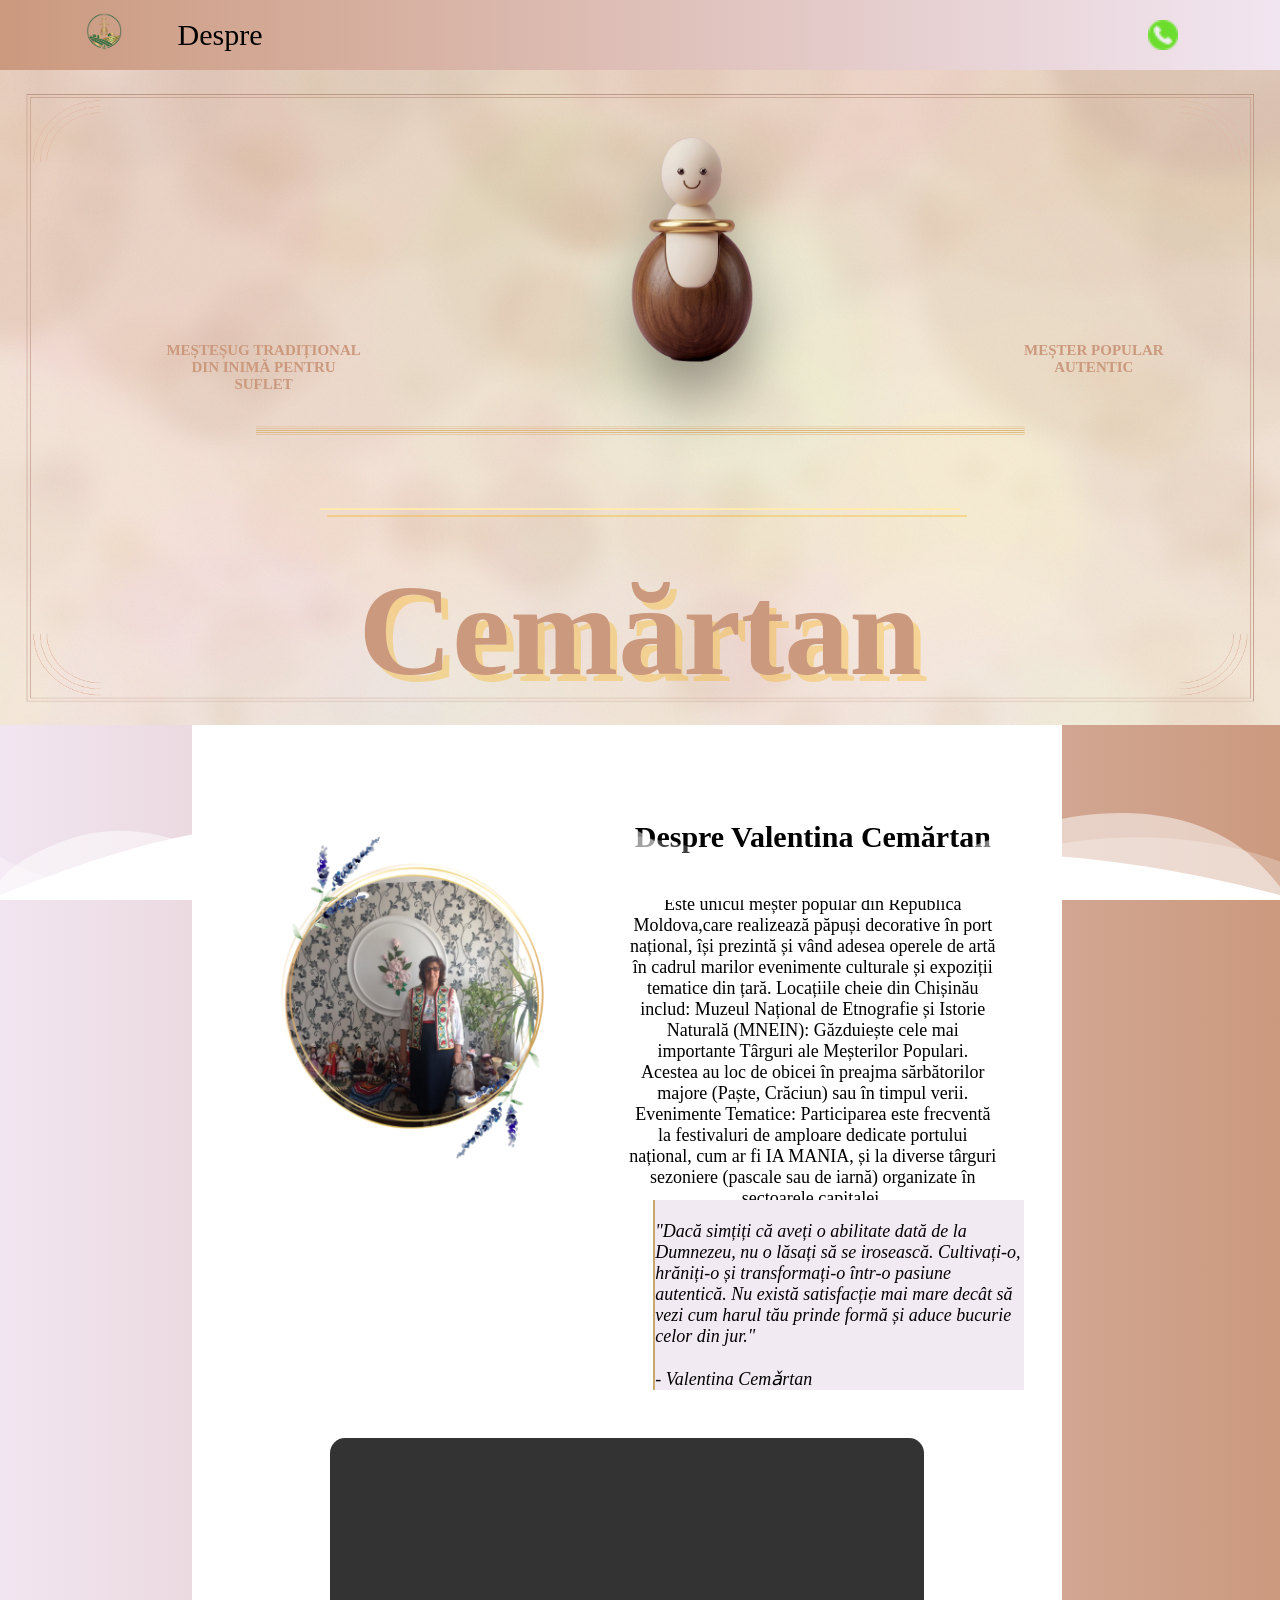
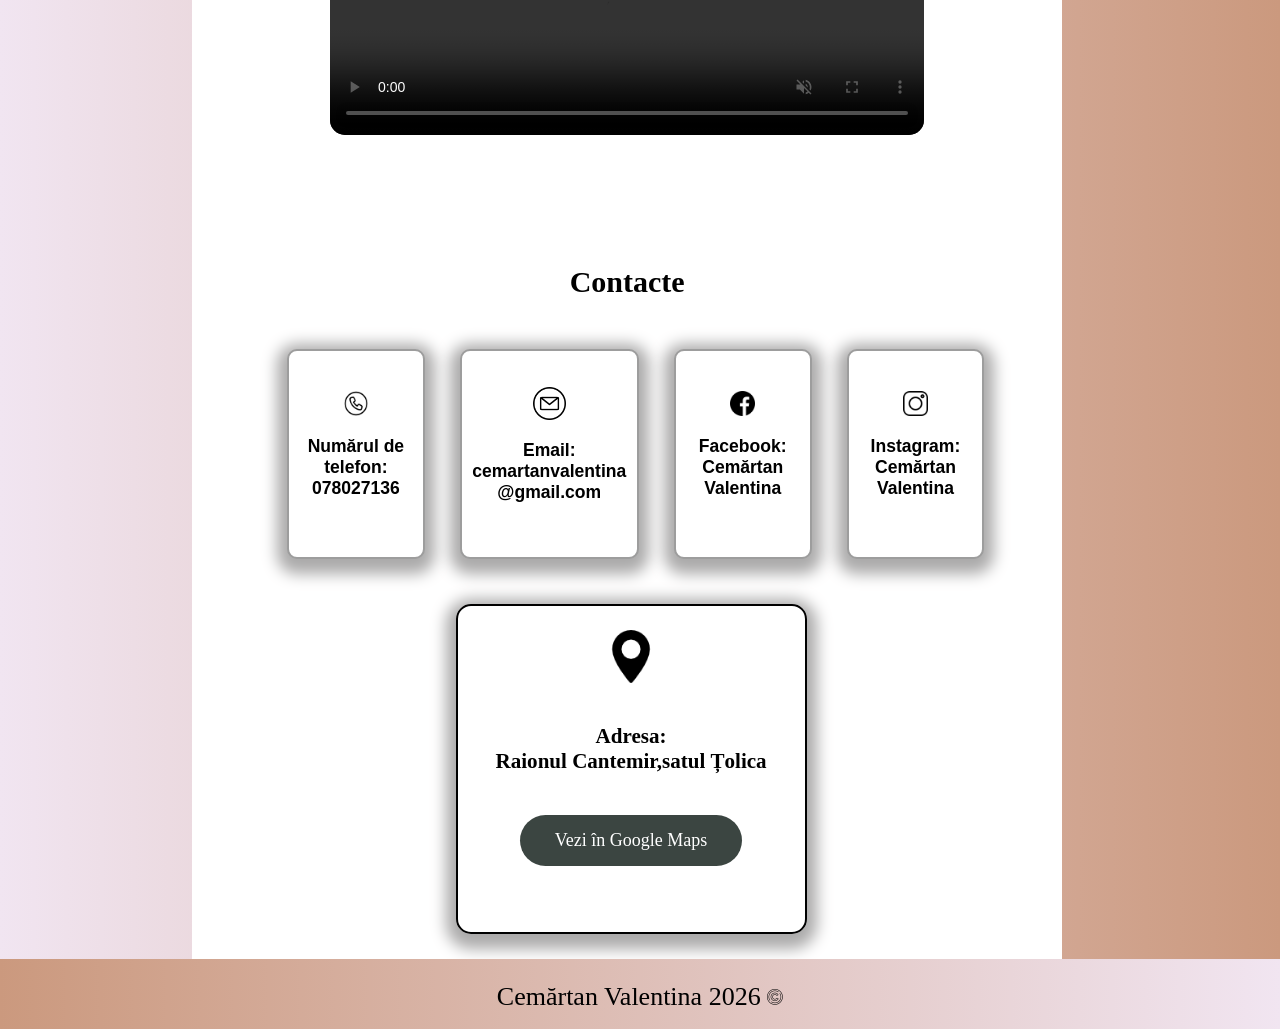
<file: index.html>
<!DOCTYPE html>
<html lang="en">

<head>
    <meta charset="UTF-8">
    <meta name="viewport" content="width=device-width, initial-scale=1.0">
    <link rel="stylesheet" href="https://cdnjs.cloudflare.com/ajax/libs/font-awesome/6.1.1/css/all.min.css" />
    <link href="https://unpkg.com/aos@2.3.1/dist/aos.css" rel="stylesheet">
    <link rel="stylesheet" href="css/style.css">
    <link rel="icon" href="images/icon.png">
    <title>Valentina Cemârtan</title>
    <script src="js/slider.js" defer></script>
    <script src="js/main.js"></script>
</head>

<body>

    <header>

        <a class="a" href="index.html"><img class="logo" src="images/logo.png"></a>
        <nav>
            <a class="a" href="pages/despre.html">Despre</a>
        </nav>

        <button class="contacteaza">
            <a target="_blank" href="tel:062112553">
                <img class="contact-icon" src="../images/mobile.png">Contactează</a>
        </button>

        <button class="contacteaza2">
            <a target="_blank" href="tel:062112553">
                <img class="contact-icon" src="images/mobile.png"></a>
        </button>

    </header>

    <main>
        <section class="index-section">


            <div class="index-fundal">
                <a class="maps-b3" href="/pages/despre.html">Despre</a>

                <img class="fundal" src="images/fundal.png">
                <img class="img3" src="images/img3.png">
                <div class="custom-shape-divider-bottom-1765805841">
                    <svg data-name="Layer 1" xmlns="http://www.w3.org/2000/svg" viewBox="0 0 1200 120"
                        preserveAspectRatio="none">
                        <path
                            d="M0,0V46.29c47.79,22.2,103.59,32.17,158,28,70.36-5.37,136.33-33.31,206.8-37.5C438.64,32.43,512.34,53.67,583,72.05c69.27,18,138.3,24.88,209.4,13.08,36.15-6,69.85-17.84,104.45-29.34C989.49,25,1113-14.29,1200,52.47V0Z"
                            opacity=".25" class="shape-fill"></path>
                        <path
                            d="M0,0V15.81C13,36.92,27.64,56.86,47.69,72.05,99.41,111.27,165,111,224.58,91.58c31.15-10.15,60.09-26.07,89.67-39.8,40.92-19,84.73-46,130.83-49.67,36.26-2.85,70.9,9.42,98.6,31.56,31.77,25.39,62.32,62,103.63,73,40.44,10.79,81.35-6.69,119.13-24.28s75.16-39,116.92-43.05c59.73-5.85,113.28,22.88,168.9,38.84,30.2,8.66,59,6.17,87.09-7.5,22.43-10.89,48-26.93,60.65-49.24V0Z"
                            opacity=".5" class="shape-fill"></path>
                        <path
                            d="M0,0V5.63C149.93,59,314.09,71.32,475.83,42.57c43-7.64,84.23-20.12,127.61-26.46,59-8.63,112.48,12.24,165.56,35.4C827.93,77.22,886,95.24,951.2,90c86.53-7,172.46-45.71,248.8-84.81V0Z"
                            class="shape-fill"></path>
                    </svg>

                </div>

                <a class="maps-b3" href="/pages/despre.html">Despre</a>


                <h1 class="index-h1">Cemărtan</h1>

                <h2 class="art">MEȘTER POPULAR <br>AUTENTIC</h2>
                <h2 class="art1">MEȘTEȘUG TRADIȚIONAL<br> DIN INIMĂ PENTRU <br>SUFLET</h2>


            </div>

        </section>

        <section class="index-despre main">
            <div>
                <img class="index-img1" src="images/D.Valentina 2 .png">

                <h1 class="centered1">Despre Valentina Cemărtan</h1>

                <p class="despre-p">Este unicul meșter popular din Republica Moldova,care realizează păpuși
                    decorative în port național,
                    își prezintă și vând adesea operele de artă în cadrul marilor evenimente culturale și expoziții
                    tematice
                    din țară.
                    Locațiile cheie din Chișinău includ:
                    Muzeul Național de Etnografie și Istorie Naturală (MNEIN): Găzduiește cele mai importante
                    Târguri
                    ale
                    Meșterilor Populari. Acestea au loc de obicei în preajma sărbătorilor majore (Paște, Crăciun)
                    sau în
                    timpul verii.
                    Evenimente Tematice: Participarea este frecventă la festivaluri de amploare dedicate portului
                    național,
                    cum ar fi IA MANIA, și la diverse târguri sezoniere (pascale sau de iarnă) organizate în
                    sectoarele
                    capitalei.
                </p>

                <p class="slide-h3-p">
                    <br>
                    <i>"Dacă simțiți că aveți o abilitate dată de la Dumnezeu, nu o lăsați să se irosească.
                        Cultivați-o,
                        hrăniți-o și transformați-o într-o pasiune autentică. Nu există satisfacție mai mare decât
                        să
                        vezi
                        cum harul tău prinde formă și aduce bucurie celor din jur."
                        <br>
                        <br>
                        - Valentina Cemǎrtan</i>
                    <br>

                </p>

            </div>

            <video controls autoplay muted loop src="../movies/video.mp4"></video>


        </section>

        <section id="contacte" class="index-contacte main">

            <h1 class="centered">Contacte</h1>

            <div class="adrese">

                <button class="contac2">
                    <img class="index-icons" src="images/icons.mobile.png">
                    <h3><a target="_blank" class="a" href="tel:062112553">Numărul de telefon: 078027136</a></h3>
                </button>
                <button class="contac3">
                    <img class="index-icons" src="images/icons.gmail.png">
                    <h3> <a target="_blank" class="a" href="mailto:cemartanvalentina@gmail.com">Email:
                            cemartanvalentina<br>@gmail.com</a></h3>
                </button>
                <button class="contac4">
                    <img class="index-icons" src="images/icons.facebook.png">
                    <h3><a target="_blank" class="a"
                            href="https://www.facebook.com/valentinacemartan">Facebook:<br>Cemărtan
                            Valentina</a></h3>
                </button>
                <button class="contac5">
                    <img class="index-icons" src="images/icons.instagram.png">
                    <h3><a target="_blank" class="a" href="https://www.instagram.com/vcemartan/">Instagram: Cemărtan
                            Valentina</a></h3>
                </button>
            </div>

            <div class="index-maps">
                <img class="index-icons1" src="images/icons.maps.png">
                <h3 class="adr"> Adresa:
                    <br> Raionul Cantemir,satul Țolica
                </h3>
                <a class="maps-b" href="https://maps.app.goo.gl/ecnMtMesaj9LfFhM8">Vezi în Google Maps</a>

            </div>


        </section>

    </main>


    <footer class="footer">

        <p class="index-p">Cemărtan Valentina 2026
            <img src="images/copyright.png" class="copy">
        </p>

    </footer>

</body>


</html>
</file>
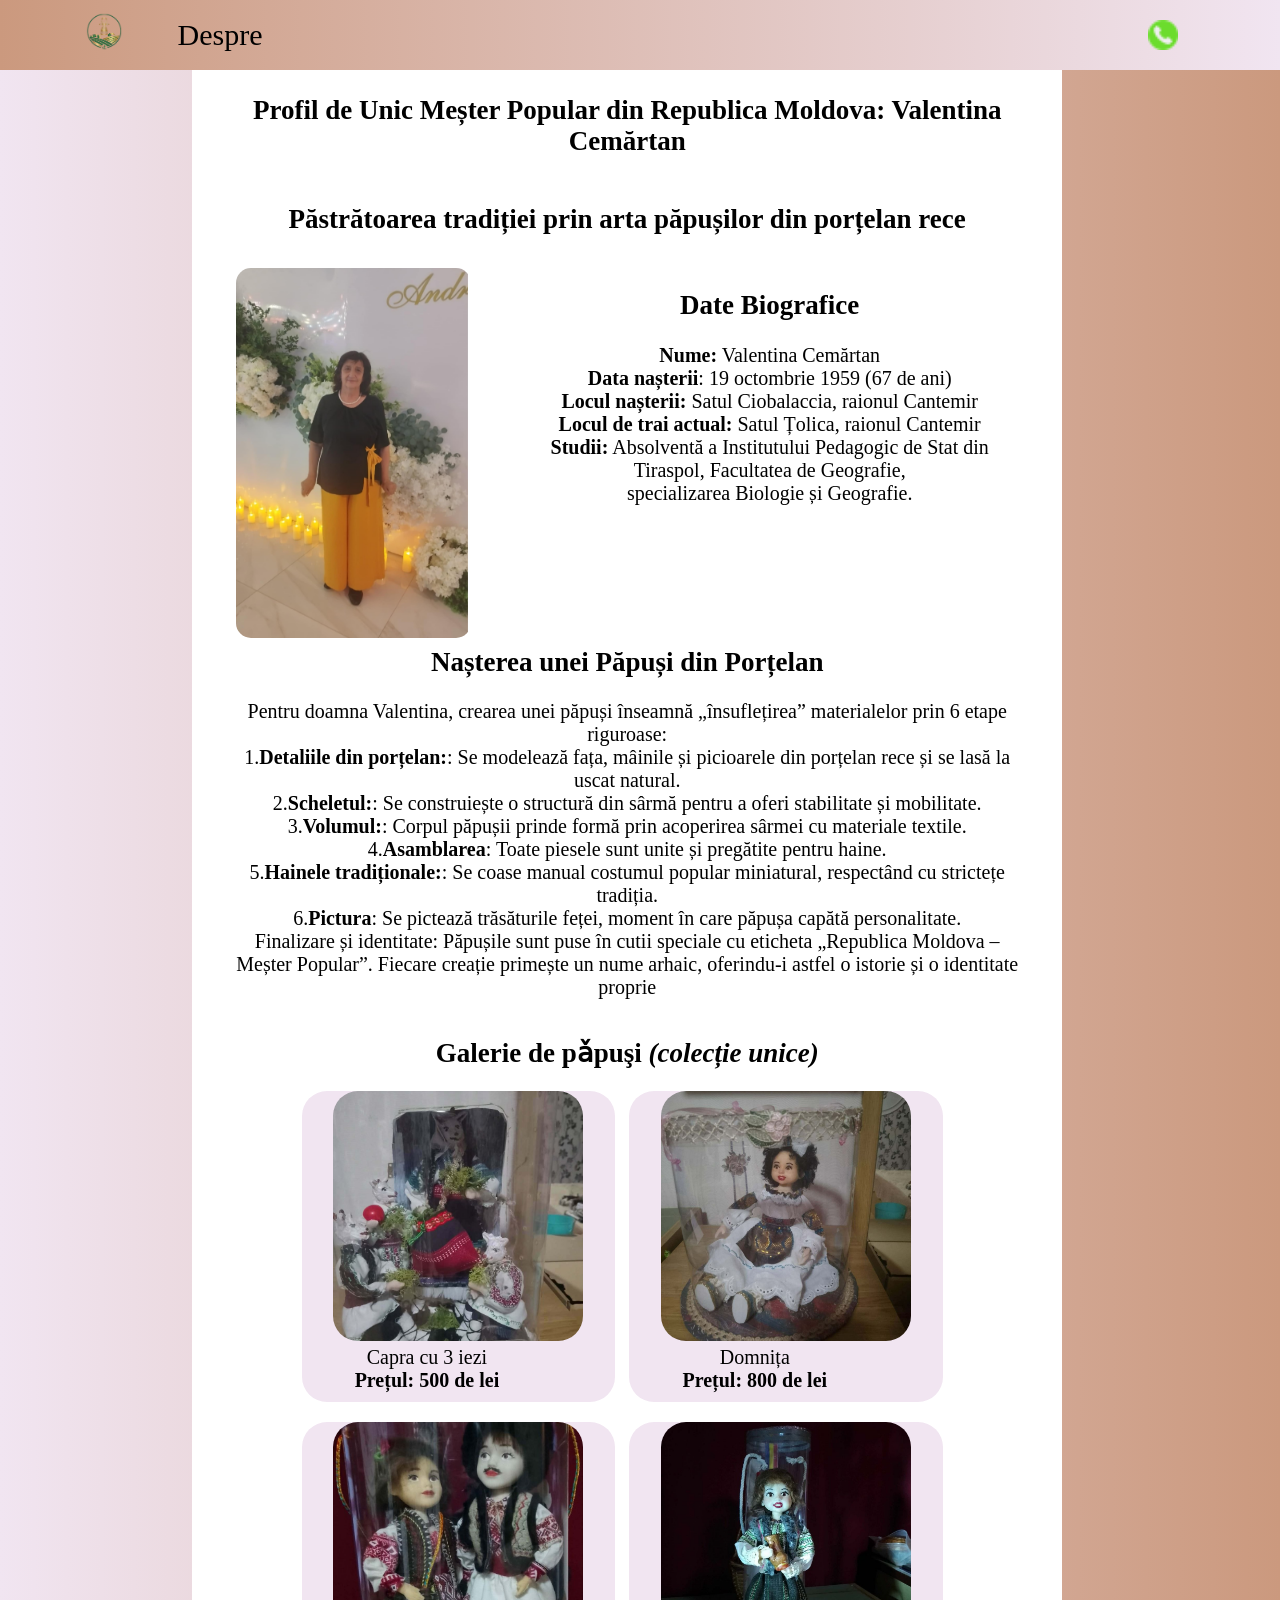
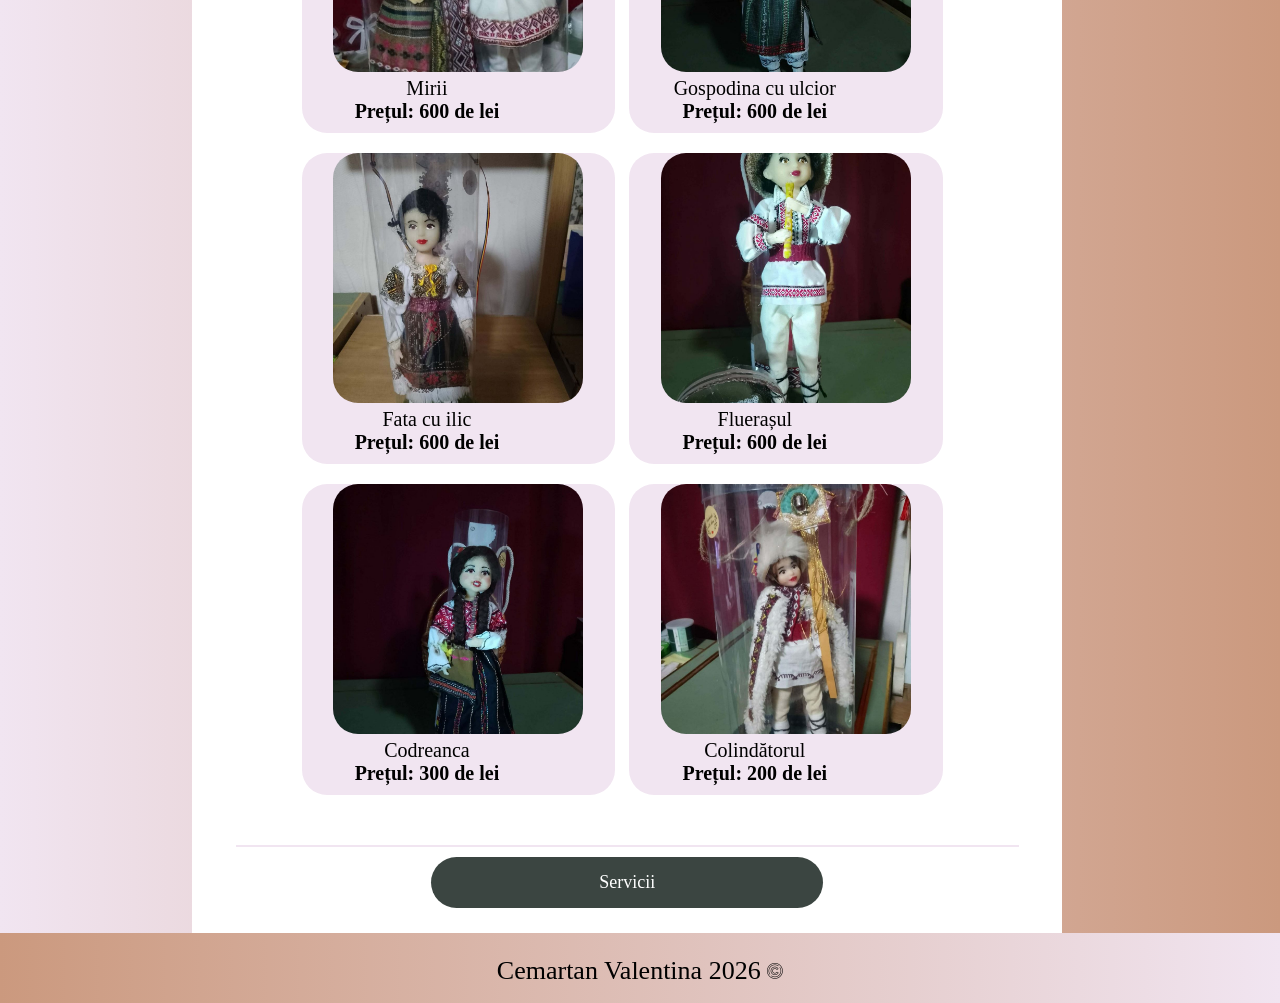
<file: pages/despre.html>
<!DOCTYPE html>
<html lang="en">

<head>
    <meta charset="UTF-8">
    <meta name="viewport" content="width=device-width, initial-scale=1.0">
    <link rel="stylesheet" href="https://cdnjs.cloudflare.com/ajax/libs/font-awesome/6.1.1/css/all.min.css" />
    <link href="https://unpkg.com/aos@2.3.1/dist/aos.css" rel="stylesheet">
    <link rel="stylesheet" href="../css/style.css">
    <link rel="icon" href="../images/icon.png">
    <script src="../js/main.js" defer></script>
    <link rel="icon" href="../images/icon.png">
    <link rel="stylesheet" href="../css/lightbox.css">
    <script src="https://unpkg.com/aos@2.3.1/dist/aos.js"></script>
    <script src="../js/lightbox.js" defer></script>
    <title>Valentina Cemărtan</title>
</head>

<body>
    <header>
        <a class="a" href="../index.html"><img class="logo" src="../images/logo.png"></a>
        <nav>
            <a class="a" href="despre.html">Despre</a>
        </nav>

        <button class="contacteaza">
            <a target="_blank" href="tel:062112553">
                <img class="contact-icon" src="../images/mobile.png">Contactează</a>
        </button>

        <button class="contacteaza2">
            <a target="_blank" href="tel:062112553">
                <img class="contact-icon" src="../images/mobile.png"></a>
        </button>

    </header>

    <main class="main">
        <section>
            <h1 class="profil">Profil de Unic Meșter Popular din Republica Moldova: Valentina Cemărtan</h1>
            <h2 class="profil"> Păstrătoarea tradiției prin arta păpușilor din porțelan rece</h2>


            <div class="date-p">
                <img class="poza-date" src="../images/poza-date1.jpg">
                <h2 clasa="biografie">Date Biografice</h2>


                <p class="p-2"><b>Nume:</b> Valentina Cemărtan
                    <br>
                    <b>Data nașterii</b>: 19 octombrie 1959 (67 de ani)
                    <br>
                    <b>Locul nașterii:</b> Satul Ciobalaccia, raionul Cantemir
                    <br>
                    <b>Locul de trai actual:</b> Satul Țolica, raionul Cantemir
                    <br>
                    <b> Studii:</b> Absolventă a Institutului Pedagogic de Stat din Tiraspol,
                    Facultatea de Geografie,
                    <br>
                    specializarea
                    Biologie și Geografie.
                </p>
            </div>



            <div class="div-despre">
                <h2>Nașterea unei Păpuși din Porțelan</h2>

                <p class="p-2">Pentru doamna Valentina, crearea unei păpuși înseamnă „însuflețirea” materialelor prin 6
                    etape riguroase:
                    <br>
                    1.<b>Detaliile din porțelan:</b>: Se modelează fața, mâinile și picioarele din porțelan rece și se
                    lasă la uscat natural.<br>
                    2.<b>Scheletul:</b>: Se construiește o structură din sârmă pentru a oferi stabilitate și mobilitate.
                    <br>
                    3.<b>Volumul:</b>: Corpul păpușii prinde formă prin acoperirea sârmei cu materiale textile.<br>
                    4.<b>Asamblarea</b>: Toate piesele sunt unite și pregătite pentru haine.<br>
                    5.<b>Hainele tradiționale:</b>: Se coase manual costumul popular miniatural, respectând cu strictețe
                    tradiția.<br>
                    6.<b>Pictura</b>: Se pictează trăsăturile feței, moment în care păpușa capătă personalitate.<br>
                    Finalizare și identitate: Păpușile sunt puse în cutii speciale cu eticheta „Republica Moldova –
                    Meșter Popular”. Fiecare creație primește un nume arhaic, oferindu-i astfel o istorie și o
                    identitate proprie
                </p>
            </div>

            <div class="galerie-container">
                <h2>Galerie de pǎpuşi <i>(colecție unice)</i></h2>

                <div class="servicii-galerie">

                    <div>
                        <div class="p1">
                            <a data-aos="zoom-in" data-aos-delay="1300" href="/images/papusa1.png">
                                <img src="/images/papusa1.png" alt="Capra cu 3 iezi" title="Capra cun 3 iezi">
                            </a>
                            <p class="p3">Capra cu 3 iezi
                                <br>
                                <b> Prețul: 500 de lei</b>
                            </p>
                        </div>

                        <div class="p1">

                            <a data-aos="zoom-in" data-aos-delay="1300" href="/images/papusa2.png">
                                <img src="/images/papusa2.png" alt="Domnița" title="Domnița">
                            </a>
                            <p class="p3">Domnița
                                <br>
                                <b> Prețul: 800 de lei</b>
                            </p>
                        </div>

                        <div class="p1">
                            <a data-aos="zoom-in" data-aos-delay="1300" href="/images/papusa3.png">
                                <img src="/images/papusa3.png" alt="Mirii" title="Mirii">
                            </a>
                            <p class="p3">Mirii
                                <br>
                                <b> Prețul: 600 de lei</b>
                            </p>
                        </div>

                        <div class="p1">
                            <a data-aos="zoom-in" data-aos-delay="1300" href="/images/papusa4.png">
                                <img src="/images/papusa4.png" alt="Gospodina cu ulcior" title="Gospodina cu ulcior">
                            </a>
                            <p class="p3">Gospodina cu ulcior
                                <br>
                                <b>Prețul: 600 de lei</b>
                            </p>
                        </div>
                    </div>


                    <div>
                        <div class="p1">
                            <a data-aos="zoom-in" data-aos-delay="1300" href="/images/papusa5.png">
                                <img src="/images/papusa5.png" alt="Fata cu ilic" title="Fata cu ilic">
                            </a>
                            <p class="p3">Fata cu ilic
                                <br>
                                <b> Prețul: 600 de lei</b>
                            </p>
                        </div>

                        <div class="p1">
                            <a data-aos="zoom-in" data-aos-delay="1300" href="/images/papusa6.png">
                                <img src="/images/papusa6.png" alt="Fluerașul" title="Fluerașul">
                            </a>
                            <p class="p3">Fluerașul
                                <br>
                                <b> Prețul: 600 de lei</b>
                            </p>
                        </div>

                        <div class="p1">
                            <a data-aos="zoom-in" data-aos-delay="1300" href="/images/papusa7.png">
                                <img src="/images/papusa7.png" alt="Codreanca" title="Codreanca">
                            </a>
                            <p class="p3">Codreanca
                                <br>
                                <b>Prețul: 300 de lei</b>
                            </p>
                        </div>

                        <div class="p1">
                            <a data-aos="zoom-in" data-aos-delay="1300" href="/images/papusa8.png">
                                <img src="/images/papusa8.png" alt="Colindătorul" title="Colindătorul">
                            </a>
                            <p class="p3">Colindătorul
                                <br>
                                <b> Prețul: 200 de lei</b>
                            </p>
                        </div>
                    </div>

                </div>

                <a class="maps-b1" href="/pages/servicii.html">Servicii</a>

            </div>

        </section>

    </main>

    <footer class="footer">

        <p class="index-p">Cemartan Valentina 2026
            <img class="copy" src="../images/copyright.png">
        </p>
    </footer>

</body>

</html>
</file>
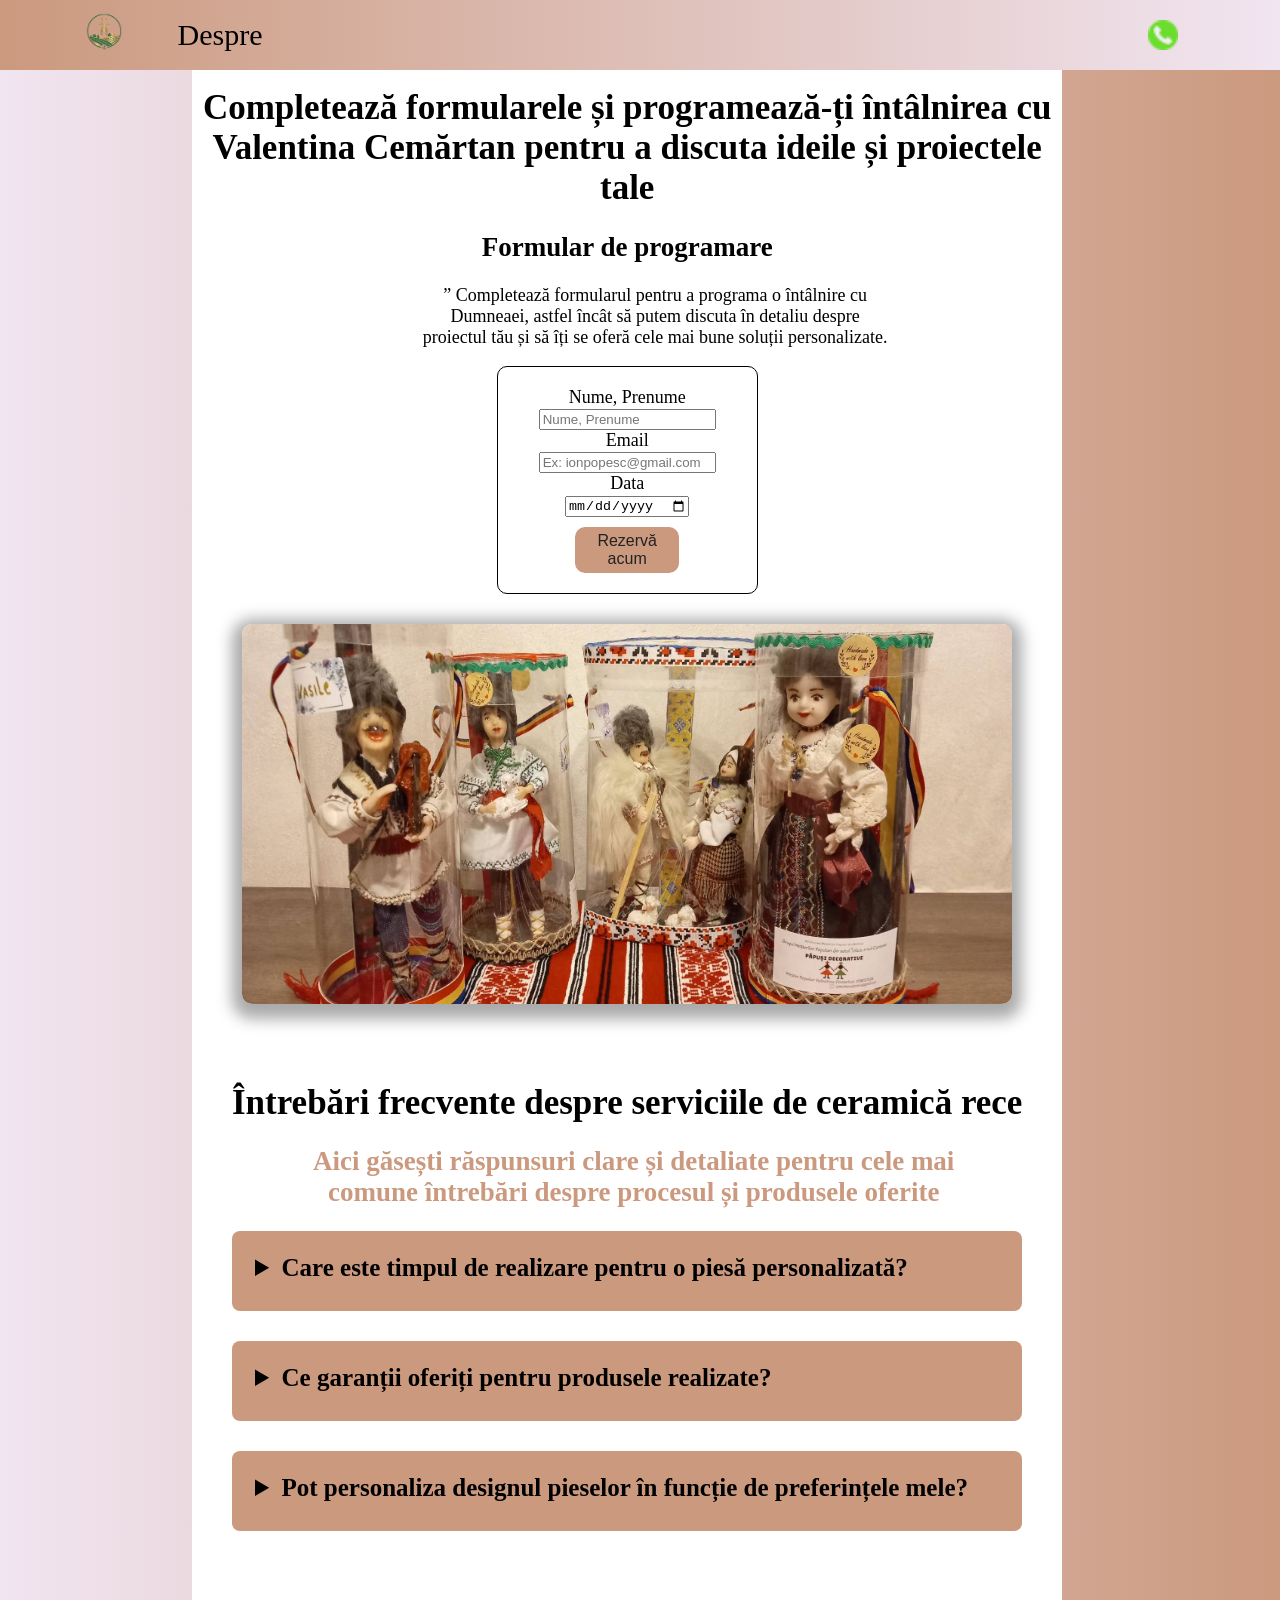
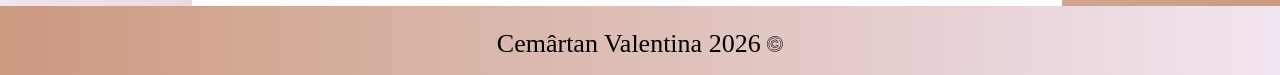
<file: pages/servicii.html>
<!DOCTYPE html>
<html lang="en">

<head>
    <meta charset="UTF-8">
    <meta name="viewport" content="width=device-width, initial-scale=1.0">
    <link rel="stylesheet" href="https://cdnjs.cloudflare.com/ajax/libs/font-awesome/6.1.1/css/all.min.css" />
    <link href="https://unpkg.com/aos@2.3.1/dist/aos.css" rel="stylesheet">
    <link rel="stylesheet" href="/css/style.css">
    <link rel="stylesheet" href="/css/servicii.css">
    <link rel="icon" href="../images/icon.png">
    <link rel="stylesheet" href="../css/lightbox.css">
    <script src="https://unpkg.com/aos@2.3.1/dist/aos.js"></script>
    <script src="../js/lightbox.js" defer></script>
    <script src="../js/main.js" defer></script>
    <title>Valentina Cemartan</title>
</head>

<body>
    <header>
        <a class="a" href="../index.html"><img class="logo" src="../images/logo.png"></a>
        <nav>
            <a class="a" href="despre.html">Despre</a>
        </nav>

        <button class="contacteaza">
            <a target="_blank" href="tel:062112553">
                <img class="contact-icon" src="../images/mobile.png">Contactează</a>
        </button>

        <button class="contacteaza2">
            <a target="_blank" href="tel:062112553">
                <img class="contact-icon" src="../images/mobile.png"></a>
        </button>

    </header>

    <main class="main">


        <div class="main-container">

            <h1 class="top-title">Completează formularele și programează-ți întâlnirea cu Valentina Cemărtan pentru a
                discuta ideile și proiectele tale</h1>

            <div class="content-box">

                <div class="form-area">
                    <h2>Formular de programare</h2>

                    <p class="description">
                        <span class="quote-icon">”</span> Completează formularul pentru a programa o întâlnire cu Dumneaei, astfel încât să putem discuta în detaliu despre proiectul tău și să îți
                        se oferă cele mai bune soluții personalizate.
                    </p>

                    <form method="POST" action="https://sheetdb.io/api/v1/jxmyy9fw4ddnt">
                        <label for="nume">Nume, Prenume</label> <br>

                        <input id="nume" type="text" placeholder="Nume, Prenume" required name="data[nume]"><br>

                        <label for="email">Email</label> <br>

                        <input id="email" type="email" placeholder="Ex: ionpopesc@gmail.com" required
                            name="data[email]"><br>

                        <label for="data">Data</label> <br>

                        <input id="data" type="date" required name="data[data]"> <br>


                        <button type="submit" class="submit-btn">Rezervă acum</button>
                    </form>
                </div>

                <div class="image-area">
                    <img src="/images/papusa-7.jpg" alt="Imagine Pǎpuşi">
                </div>

            </div>
        </div>

        <div class="main-container">

            <h1 class="top-title">Întrebări frecvente despre serviciile de ceramică rece</h1>
            <h2 class="aici">Aici găsești răspunsuri clare și detaliate pentru cele mai comune întrebări despre procesul
                și
                produsele oferite</h2>


            <details>
                <summary>Care este timpul de realizare pentru o piesă personalizată?</summary>
                <div class="continut">
                    <p>Durata realizării variază în funcție de complexitatea pǎpuşi, însă, în general, finalizarea
                        durează între 2 și 4 zile. Ne asigurăm că fiecare piesă este executată cu atenție și
                        precizie pentru a satisface cele mai înalte standarde de calitate.</p>
                </div>
            </details>

            <details>
                <summary>Ce garanții oferiți pentru produsele realizate?</summary>
                <div class="continut">
                    <p>Nu se oferǎ garanție pentru toate piesele din porțelan rece, acoperind eventuale defecte de
                        fabricație. Se remedieazǎ orice problemă pentru a vă asigura satisfacția deplină și
                        durabilitatea produselor noastre.</p>
                </div>
            </details>

            <details>
                <summary>Pot personaliza designul pieselor în funcție de preferințele mele?</summary>
                <div class="continut">
                    <p>Da, serviciile includ consultanță și personalizare pentru a crea piese unice, care să
                        reflecte stilul și dorințele tale.Se ghideazǎ pas cu pas pentru a realiza obiecte cu adevărat
                        speciale.</p>
                </div>
            </details>

            <a href="/pages/despre.html" class="submit3">Înapoi</a>
            
        </div>


    </main>

    <footer class="footer">

        <p class="index-p">Cemârtan Valentina 2026
            <img src="../images/copyright.png" class="copy">
        </p>
    </footer>

</body>

</html>
</file>
<file: css/style.css>
@import url('https://fonts.googleapis.com/css2?family=Emilys+Candy&family=Fugaz+One&display=swap');

:root {

    --font-display: 'Playfair Display', Georgia, serif;
    --font-elegant: 'Cormorant Garamond', Georgia, serif;
    --primary: #f1e5f1;
    --secondary: #cb997e;
}

* {
    box-sizing: border-box;
}

html {
    font-size: 18px;
    font-family: 'Emilys+Candy';
}

body {
    background: linear-gradient(to right, #f1e5f1 0%, #cb997e 100%);
    margin: 0px;
}

main {
    width: 100%;
    min-height: 100dvh;
    padding-top: 70px;
}

section {
    width: 100%;
    padding: 0px 5%;
}

header {
    background: linear-gradient(to right, #cb997e 0%, #f1e5f1 100%);
    width: 100%;
    height: 70px;
    padding: 0px 30px;
    position: fixed;
    z-index: 2;
}

nav {
    width: 100%;
    padding-top: 18px;
}

nav a {
    color: black;
    font-size: 30px;
    font-family: 'Fugaz';
    padding-right: 34px;
    text-decoration: none;
}

nav a:hover {
    color: rgb(168, 85, 30);
    text-decoration: underline 2px;

}

.contacteaza {
    background-color: #f3e7d7;
    width: 13%;
    position: absolute;
    top: 10px;
    right: 100px;
    height: 50px;
    border: 3px solid #997b66;
    border-radius: 15px;
}

.contacteaza2 {
    display: none;
}

.contacteaza a {
    font-family: 'Emilys+Candy';
    font-size: 25px;
    text-decoration: none;
    color: black;
}

.contacteaza a:hover {
    color: rgb(0, 51, 255);
    text-decoration: underline 2px;
}

.contact-icon {
    padding-bottom: 1.5px;
    padding-right: 10px;
    animation: anim 2s 3s infinite;
}

.logo {
    width: 8%;
    border-radius: 55%;
    margin: 0px 25px;
    float: left;
    padding-top: 8px;
    animation: anim 2s 3s infinite;
}

.fundal {
    width: 100%;
    height: 655px;
}

.art {
    text-align: center;
    position: absolute;
    color: var(--secondary);
    font-size: 15px;
    top: 330px;
    left: 80%;
    animation: aparitie 2s ease;
}

.art:hover {
    transform: translateY(-1px);
    text-shadow: 0 0 14px wheat;
}

.art1 {
    text-align: center;
    position: absolute;
    color: var(--secondary);
    font-size: 15px;
    top: 330px;
    left: 13%;
    animation: aparitie 2s ease;
}

.index-h1 {
    font-family: 'Playfair Display', Georgia, serif;
    border-top: 2px solid #ffebad;
    width: 50%;
    color: var(--secondary);
    padding-top: 45px;
    position: absolute;
    top: 400px;
    left: 25%;
    text-align: center;
    font-size: 130px;
    transition: transform 0.2s ease, text-shadow 0.2s ease;
    filter: drop-shadow(7px 7px rgba(248, 174, 0, 0.323));
    animation: aparitie 2s ease;

}

.index-h1:hover {
    transform: translateY(-1px);
    text-shadow: 0 0 14px wheat;
}

.index-img1 {
    width: 25%;
    position: absolute;
    margin-bottom: 70%;
    left: 20%;
    border-radius: 45px;
    transition: 0.3s;
}

.index-img1:hover {
    transform: scale(1.05);
}

.index-section {
    padding: 0;
    height: 655px;
}

.img3 {
    width: 60%;
    animation: float 6s ease-in-out infinite;
    position: absolute;
    top: 30px;
    left: 310px;
    z-index: 1;
    filter: drop-shadow(0 35px 30px rgba(0, 0, 0, 0.365));
}


@keyframes float {

    0%,
    100% {
        transform: translateY(0px) rotate(0deg);
    }

    25% {
        transform: translateY(-15px) rotate(1deg);
    }

    50% {
        transform: translateY(-5px) rotate(0deg);
    }

    75% {
        transform: translateY(-20px) rotate(-1deg);
    }
}


.footer {
    background: linear-gradient(to right, #cb997e 0%, #f1e5f1 100%);
    width: 100%;
    height: 70px;
    padding: 0px 30px;
    margin-top: -30px;
    font-family: 'Fugaz';
}

.index-fundal {
    margin-bottom: 0;
    height: 655px;
}

.custom-shape-divider-bottom-1765805841 {
    position: absolute;
    bottom: 0;
    left: 0;
    width: 100%;
    overflow: hidden;
    line-height: 0;
    transform: rotate(180deg);
}

.custom-shape-divider-bottom-1765805841 svg {
    position: relative;
    display: block;
    width: calc(100% + 1.3px);
    height: 100px;
}

.custom-shape-divider-bottom-1765805841 .shape-fill {
    fill: white;
}

.index-p {
    margin-top: 25px;
    text-align: center;
    color: black;
    font-size: 26px;
    width: 100%;
}

.copy {
    width: 16px;
    margin-top: 30px;
}

.centered {
    font-family: 'Emilys+Candy';
    text-align: center;
    color: black;
    font-size: 30px;
    margin-top: 30px;
    margin-bottom: 40px;
}

.centered1 {
    font-family: 'Emilys+Candy';
    text-align: center;
    color: black;
    font-size: 30px;
    margin-top: 30px;
    margin-bottom: 40px;
    padding-left: 50%;
}

.despre-p {
    width: 100%;
    font-family: 'Emilys+Candy';
    padding-left: 50%;
    padding-bottom: 10%;
    text-align: center;

}

.index-photo {
    width: 100%;
    height: 500px;
    border-radius: 5px;
    margin-top: 70px;
}

.index-slide {
    position: relative;
    height: 500px;
    width: 80%;
    margin: 0px auto;
}

.despre-img {
    width: 100%;
    height: 500px;
    border-radius: 20px;
    box-shadow: gray 0px 5px 15px 10px;
}

.index-maps {
    margin-left: 28%;
    margin-top: 10px;
    width: 45%;
    height: 330px;
    margin-bottom: 15px;
    border: 2px solid black;
    box-shadow: rgb(171, 170, 170) 0px 5px 15px 10px;
    text-align: center;
    border-radius: 15px;

}

.adrese {
    padding-bottom: 35px;
    width: 90%;
    text-align: center;
    margin-left: 50px;
    font-family: 'Fugaz';
    vertical-align: top;
    margin-right: 5px;
    padding-right: 5px;
    border-radius: 20px;
    display: flex;
    justify-content: center;
    gap: 35px;
}

.adrese a {
    text-decoration: none;
    color: rgb(0, 0, 0);
}

.adrese a:hover {
    text-decoration: underline;
    color: blue;
}

.index-despre {
    padding-top: 150px;
}

.index-contacte {
    padding-right: 45px;
    margin-bottom: 100px;
    padding-top: 20px;
    padding-left: 45px;
    padding-bottom: 15px;

}

.contac2 {
    height: 210px;
    margin-top: 10px;
    font-size: 15px;
    width: 23%;
    background-color: white;
    border: 2px solid rgb(157, 157, 157);
    border-radius: 10px;
    top: 15px;
    box-shadow: rgb(171, 170, 170) 0px 5px 15px 10px;
}

.contac3 {
    height: 210px;
    margin-top: 10px;
    font-size: 15px;
    width: 30%;
    background-color: white;
    border: 2px solid rgb(157, 157, 157);
    border-radius: 10px;
    top: 15px;
    box-shadow: rgb(171, 170, 170) 0px 5px 15px 10px;
}

.contac4 {
    height: 210px;
    margin-top: 10px;
    font-size: 15px;
    width: 23%;
    background-color: white;
    border: 2px solid rgb(157, 157, 157);
    border-radius: 10px;
    top: 15px;
    box-shadow: rgb(171, 170, 170) 0px 5px 15px 10px;
}

.contac5 {
    height: 210px;
    margin-top: 10px;
    font-size: 15px;
    width: 23%;
    background-color: white;
    border: 2px solid rgb(157, 157, 157);
    border-radius: 10px;
    top: 15px;
    box-shadow: rgb(171, 170, 170) 0px 5px 15px 10px;
}

.contac2:hover {
    transform: scale(1.05);
    border: black;
}

.contac3:hover {
    transform: scale(1.05);
    border: black;
}

.contac4:hover {
    transform: scale(1.05);
    border: black;
}

.contac5:hover {
    transform: scale(1.05);
    border: black;
}

.index-icons {
    width: 20%;
    margin-right: 10px;
    margin-left: 10px;
    animation: anim 3s 3s infinite;
}

.index-icons1 {
    width: 15%;
    margin-top: 7%;
    margin-right: 10px;
    margin-left: 10px;
    animation: anim 3s 3s infinite;
}

.adr {
    padding-top: 15px;
}

.maps-b {
    display: inline-block;
    margin-top: 20px;
    padding: 15px 35px;
    background: #3b4541;
    color: white;
    text-decoration: none;
    border-radius: 40px;
    transition: 0.4s;
    z-index: 5;
}

.mabs-b3 {
    display: none;
}

.maps-b:hover {
    background: var(--secondary);
    color: #3b4541;
    transform: scale(1.1);
}

.slide-p {
    position: relative;
    bottom: 180px;
    left: 50px;
    font-family: 'Fugaz';
    color: rgb(255, 255, 255);
    width: 90%;
    text-align: center;
    background-color: rgba(128, 128, 128, 0.438);
    border-radius: 15px;
}

.main {
    background-color: white;
    padding-top: 65px;
    width: 68%;
    margin: 0 15%;
}

.profil {
    margin-top: 5px;
    padding-bottom: 0;
    padding-top: 25px;
    text-align: center;
}

.p-2 {
    font-family: 'Emilys+Candy';
    font-size: 20px;
}

.poza-date {

    width: 30%;
    height: 370px;
    float: left;
    border-radius: 15px;
    margin-right: 50px;

}

.date-p {
    padding-top: 10px;
    width: 100%;
    text-align: center;
}

.div-despre {
    padding-top: 100px;
    text-align: center;
}

video {
    width: 80%;
    margin: 30px 10%;
    border-radius: 15px;

}

.fundal-3 {
    width: 100%;
    height: 570px;
    box-shadow: gray 0px 5px 15px 10px;
}

.slide-h3-p {
    background-color:  #f2eaf2;
    position: relative;
    border-left: 2px solid #c9a66b;
    font-family: 'Emilys+Candy';
    color: rgb(0, 0, 0);
    left: 130px;
    font-size: 18px;
    width: 50%;
    margin-left: 36%;
    margin-top: -101px;
}


.galerie-container h1 {
    padding-top: 15px;
}


.galerie-container {
    width: 100%;
    margin-top: -25px;
    padding-top: 20px;
    text-align: center;
}

.maps-b3 {
    display: none;
}

.servicii-galerie {
    width: 100%;
    border-bottom: 2px solid var(--primary);
    justify-content: center;
    gap: 20px;
    flex-wrap: wrap;
    transition: transform 0.3s;
    padding-bottom: 30px;
}

.servicii-galerie img {
    width: 250px;
    height: 250px;
    object-fit: cover;
    border-radius: 25px;
}

.maps-b1 {
    display: inline-block;
    margin-top: 10px;
    margin-bottom: 30px;
    width: 50%;
    padding: 15px 35px;
    background: #3b4541;
    color: white;
    text-decoration: none;
    border-radius: 40px;
    transition: 0.4s;
    z-index: 5;
}

.maps-b1:hover {
    background: var(--secondary);
    color: #3b4541;
    transform: scale(1.1);
}

.p1 {
    display: inline-block;
    width: 40%;
    margin-right: 10px;
    font-size: 20px;
    background-color: var(--primary);
    border-radius: 25px;
    text-align: center;
    padding-bottom: 10px;
    margin-bottom: 20px;

}

.p3 {
    text-align: center;
    width: 80%;
    padding: 0;
    margin: 0;
}

@keyframes aparitie {
    from {
        opacity: 0;
        transform: translateY(40px);
    }

    to {
        opacity: 1;
        transform: translateY(0);
    }
}

@keyframes anim {
    0% {
        transform: scale(100%);
    }

    25% {
        transform: scale(120%);
    }

    50% {
        transform: scale(130%);
    }

    75% {
        transform: scale(120%);
    }

    100% {
        transform: scale(100%);
    }
}

@media (max-width:1320px) {
    .contacteaza {
        display: none;
    }

    .contacteaza2 {
        display: block;
        position: absolute;
        right: 8%;
        top: 20px;
        padding: 0;
        border: none;
        border-radius: 50%;
        color: none;
        width: 30px;
        height: 30px;
    }

    .contact-icon {
        width: 30px;
        padding-bottom: 0;
        padding-right: 0;
    }

}

@media (max-width:805px) {

    html {
        font-size: 16px;
    }

    header {
        padding: 0;
    }

    nav {
        display: none;
    }

    nav a {
        position: relative;
        padding: 0;
        left: 55px;
        margin-top: 10px;

    }

    nav.mobile {
        display: block;
        width: 40%;
        position: absolute;
        left: 20%;
        padding: 0px;
        top: 25%;
    }

    .logo {
        width: 100px;
        margin: 0;
        padding-left: 5px;
        padding-top: 13px;
    }

    section {
        padding: 0px 10px;
    }

    .contacteaza {
        display: none;
    }

    .contacteaza2 {
        display: block;
        position: absolute;
        right: 55px;
        padding: 0px;
        border: none;
        top: 27px;
        border-radius: 50%;
        color: none;
        width: 20px;
        height: 20px;
    }

    .contact-icon {
        width: 20px;
        padding-bottom: 0;
        padding-right: 0;
    }

    .index-maps {
        width: 95%;
        height: 310px;
        display: block;
        padding-top: 5%;
    }

    .index-maps iframe {
        width: 100%;
        height: 250px;
        top: 10%;
    }

    .adrese {
        display: block;
        font-size: 18px;
        width: 90%;
        height: 250px;
        padding-top: 5px;
        margin-left: 30px;
        margin-right: 0;
        text-align: center;
    }

    .index-h1 {
        position: absolute;
        font-size: 28px;
        width: 40%;
        left: 20%;
        top: 145px;
        text-align: center;
    }

    .index-h11 {
        position: absolute;
        font-size: 25px;
        width: 80%;
        right: 20%;
        top: 5%;
        text-align: center;
    }

    .index-img1 {
        top: 150px;
        height: 220px;
        width: 50%;
        left: 49.9%;
    }

    .fundal {
        height: 540px;
    }

    .index-fundal {
        height: 540px;
    }

    .index-section {
        height: 540px;
    }

    .index-img2 {
        top: 25%;
        width: 15%;
        right: 110px;
        display: block;
    }

    .custom-shape-divider-bottom-1765805841 {
        position: relative;
        bottom: 10%;
    }

    .custom-shape-divider-bottom-1765805841 svg {
        height: 50px;
    }

    .index-despre {
        padding-top: 15px;
    }

    .index-photo {
        margin: 0;
        width: 90%;
        padding-left: 8%;
        height: 300px;
    }

    .index-slide {
        width: 100%;
        height: 300px;
    }

    .despre-img {
        width: 100%;
        height: 300px;
    }

    .slide-p {
        font-size: 18px;
        position: absolute;
        bottom: 10%;
        left: 5%;
    }

    .main {
        width: 100%;
        margin: 0;
    }

    .index-contacte {
        padding: 20px;
    }

    .activitate {
        width: 100%;
        padding: 0;
    }

    .poza-date {
        display: block;
        width: 60%;
        height: 310px;
        margin: 0 20% 7%;

    }

    .div-despre1 {

        text-align: center;
    }

    .despre-fundal-3 {
        height: 470px;
    }

    .fundal-3 {
        height: 470px;
    }

    .slide-h3-p {
        width: 60%;
        bottom: 490px;
        left: 30px;
        font-size: 10px;
    }

    .concluzie {
        width: 60%;
        bottom: 420px;
        left: 30%;
        font-size: 10px;
    }

    .slide-concluzie {
        width: 60%;
        bottom: 420px;
        left: 30%;
        font-size: 10px;
    }

    .galerie-container {
        text-align: center;
    }

    .servicii-galerie {
        padding-top: 25px;
        padding-bottom: 35px;
    }

    .centered {
        margin: 30px;
        padding: 0;

    }

}

@media (max-width:700px) {
    nav a {
        position: relative;
        padding: 0;
        left: 55px;
        margin: 10px;
    }

    .index-h1 {
        top: 19%;
        font-size: 28px;
    }

    .index-img2 {
        top: 60%;
        right: 13%;
    }
}

@media (max-width:670px) {
    nav a {
        position: relative;
        padding: 0;
        left: 55px;
        margin: 10px;
    }

    .index-h1 {
        width: 80%;
        top: 30%;
        left: 35px;
    }

    .index-h11 {
        width: 60%;
        top: 37%;
        font-size: 30px;
        left: 15%;
    }

    .index-img1 {
        top: 90px;
        height: 37%;
        width: 70%;
        left: 30%;
    }

    .index-img2 {
        top: 60%;
        width: 15%;
        right: 13%;
    }

    .buton,
    .buton1,
    .buton2 {
        display: none;
    }

    .poza-date {
        width: 40%;
        margin-left: 30%;
    }

    .slide-h3-p {
        font-size: 13.5px;
        left: 50px;
    }

    .concluzie {
        font-size: 13.5px;
        top: -91%;
    }

    .slide-concluzie {
        font-size: 13.5px;
        right: 45px;
        top: -93%;
    }

}

@media (max-width:544px) {
    nav a {
        position: relative;
        padding: 0;
        left: 75px;
        top: -15px;
    }

}

@media (max-width:494px) {
    nav a {
        position: relative;
        padding: 0;
        left: 75px;
        top: -15px;
    }
}

@media (max-width:479px) {

    nav a {
        position: relative;
        padding: 0;
        left: 20px;
        left: 75px;
        top: -15px;
    }
}

@media (max-width:474px) {

    nav a {
        position: relative;
        padding: 0;
        left: 75px;
        top: -15px;
    }
}

@media (max-width:464px) {

    nav a {
        position: relative;
        padding: 0;
        left: 65px;
        top: -15px;
    }
}

@media (max-width:459px) {

    nav a {
        position: relative;
        padding: 0;
        left: 65px;
        top: -15px;
    }
}


@media (max-width:451px) {

    .index-h1 {
        width: 80%;
        font-size: 25px;
        top: 32%;
        left: 35px;
    }

    .index-h11 {
        width: 50%;
        font-size: 25px;
        top: 37%;
        left: 95px;
    }

    .index-img1 {
        top: 130px;
        height: 210px;
        width: 75%;
        left: 30%;
    }

    .index-img2 {
        top: 63%;
        width: 20%;
        right: 15%;
        display: block;
    }

    .index-maps {
        padding-left: 0;
    }

    .slide-h3-p {
        font-size: 10px;
    }

    .concluzie {
        left: 95px;
    }

    .slide-concluzie {
        left: 85px;
        width: 66%;
        font-size: 10px;
    }

    .buton,
    .buton1,
    .buton2 {
        display: none;
    }

    .adrese {
        display: block;
        font-size: 13px;
        width: 95%;
        height: 210px;
        padding-top: 5px;
        margin-left: 10px;
        padding-right: 5px;
    }

    .index-maps {
        width: 97%;
        height: 310px;
        display: block;
        padding-top: 15%;
        padding-left: 10px;
    }

    .index-maps iframe {
        width: 100%;
        height: 250px;
        top: 15%;
    }

}

@media (max-width:435px) {
    .index-h11 {
        top: 32%;
        left: 100px;
    }

    .index-h1 {
        top: 27%;
        left: 40px;
    }

    .index-img1 {
        width: 75%;
        left: 25%;
    }

    .index-img2 {
        top: 50%;
        width: 20%;
        right: 11%;
    }

}

@media (max-width:405px) {
    .index-h1 {
        padding-top: 25%;
    }

    .index-h11 {
        padding-top: 38%;
    }

    .index-img2 {
        position: absolute;
        padding-top: 10%;
    }
}



@media (max-width:400px) {

    .logo {
        margin-left: 4.5%;
    }

    .contacteaza2 {
        margin-right: 2.5px;
    }

    .index-img1 {
        top: 72%;
        height: 320px;
        width: 70%;
        left: 18%;
    }

    .art {
        font-size: 10px;
        left: 13%;
        top: 20%;
    }

    .art1 {
        font-size: 9.5px;
        left: 63%;
        top: 19.5%;
    }

    .index-fundal {
        height: 450px;
    }

    .img3 {
        width: 100%;
        top: 23%;
        left: 2%;
    }

    .maps-b3 {
        display: block;
        position: absolute;
        margin-top: -200px;
        margin-left: 137.5px;
        padding: 15px 35px;
        background: var(--secondary);
        color: #3b4541;
        text-decoration: none;
        border-radius: 40px;
        transition: 0.4s;
        z-index: 5;
        animation: aparitie 2s ease;
    }

    .maps-b3:hover {
        background: #3b4541;
        color: white;
        transform: scale(1.1);
    }


    .index-h1 {
        font-size: 30px;
        padding-top: 15px;
        margin-top: 40%;
        width: 70%;
        left: 13.5%;
    }


    .adrese {
        display: block;
        font-size: 13px;
        width: 100%;
        height: 480px;
        padding-top: 5px;
        margin-left: 15px;
        padding-right: 15px;
    }

    .contac2 {
        width: 45%;
        margin-right: 15px;
        font-size: 13px;
    }

    .contac3 {
        width: 45%;
        margin-left: 15px;
        font-size: 13px;
    }

    .contac4 {
        width: 45%;
        margin-right: 15px;
        font-size: 13px;
    }

    .contac5 {
        width: 45%;
        margin-left: 15px;
        font-size: 13px;
    }

    .index-maps {
        width: 80%;
        height: 310px;
        display: block;
        padding-top: 15%;
        padding-right: 15px;
        margin-left: 45px;
    }

    .poza-date {
        height: 250px;
    }

    .div-despre {
        padding-top: 5px;
    }

    .fundal-3 {
        height: 350px;
    }

    .galerie-container {
        padding-top: 10px;
    }

    .slide-h3-p {
        font-size: 15px;
        width: 80%;
        top: 55px;
        margin-bottom: 80px;
        margin-left: -10px;

    }
    .despre-p {
        padding-top: 3%;
        padding-left: 10px;
    }

    .centered1 {
        padding-left: 5px;
        padding-top: 300px;
        margin: 0;
    }
    .p1 {
        width: 75%;
        display: block;
        margin-left: 12%;
    }
    

}

@media (max-width:395px) {
    .index-h1 {
        top: 27%;
    }

    .index-h11 {
        top: 30%;
    }

    .index-img2 {
        top: 50%;
    }
}

@media (max-width:380px) {

    nav a {
        position: relative;
        padding: 0;
        left: 35px;
        top: -15px;
    }

    .index-h1 {
        top: 33%;
        left: 10%;
    }

    .index-h11 {
        top: 37%;
    }

    .index-img2 {
        top: 63%;
    }
}

@media (max-width:365px) {
    .index-h1 {
        top: 30%;
    }

    .index-h11 {
        top: 34%;
    }

    .index-img2 {
        top: 55%;
    }
}

@media (max-width:350px) {
    .index-h1 {
        top: 28%;
    }

    .index-h11 {
        top: 30.9%;
    }

    .index-img2 {
        top: 50%;
    }

    .adrese {
        font-size: 13.5px;
        height: 240px;
    }

    .index-p {
        font-size: 25px;
    }
}
</file>
<file: css/servicii.css>
.top-title {
    text-align: center;
    font-size: 35px;
    top: 90px;
}

.image-area {
    flex: 1;
    padding-left: 50px;
    padding-right: 50px;
}

.image-area img {
    width: 100%;
    height: 380px;
    border-radius: 10px;
    box-shadow: rgb(171, 170, 170) 0px 5px 15px 10px;
}

form {
    border-radius: 10px;
    margin-left: 35%;
    border: 1px solid black;
    width: 30%;
    padding: 20px 0;
}

.form-area {
    text-align: center;
    width: 100%;
    padding-bottom: 30px;
}

.submit-btn {
    width: 40%;
    background-color: var(--secondary); 
    color: #222;
    border: none;
    padding: 5px;
    margin-top: 10px;
    border-radius: 10px ;
    font-size: 16px;
    cursor: pointer;
    transition: background 0.3s ease;
}

.submit-btn:hover {
    background-color: var(--primary);
}

.description {
    padding-left: 230px;
    width: 80%;
}

.aici {
    text-align: center;
    width: 90%;
    padding-left: 100px;
    color: var(--secondary);
}

details {
    font-size: 25px;
    width: 100%;
    padding-left: 40px;
    padding-right: 40px;
    padding-bottom: 30px;
}

summary {
    height: 80px;
    width: 100%;
    background-color: var(--secondary);
    padding: 23px;
    font-weight: bold;
    border-radius: 8px;
    cursor: pointer;
}

.submit3 {
     width: 20%;
    background-color: var(--secondary); 
    color: #222;
    border: none;
    padding: 10px;
    margin-top: 10px;
    border-radius: 10px ;
    font-size: 20px;
    cursor: pointer;
    transition: background 0.3s ease;
    margin-left: 70%;
    display: none;
   
}

.submit3:hover {
    background-color: var(--primary);
}

.continut {
    border-top: 4px solid #90caf9;
    padding: 15px;
    background-color: white;
}

details[open] summary {
    border-radius: 8px 8px 0 0;
}

.main-container1 {
    border: 2px solid black;
}

.main-container {
    padding-bottom: 50px;
}

@media (max-width:400px) {

    form {
        width: 80%;
        margin-left: 10%;
    }

    /* .form-area {
        width: 100%;
    } */

    .description {
        width: 100%;
        padding: 10px;
    }

    summary {
       font-size: 18px;
       padding-top: 14px;
    }

    .continut {
        font-size: 20px;
    }

    .top-title {
        font-size: 28px;
    }

   .image-area img  {
        height: 180px;
   }

   .aici {
    padding-left: 5px;
    width: 100%;
    font-size: 20px;
   }

   .submit3 {
    display: block;
   }


}
</file>
